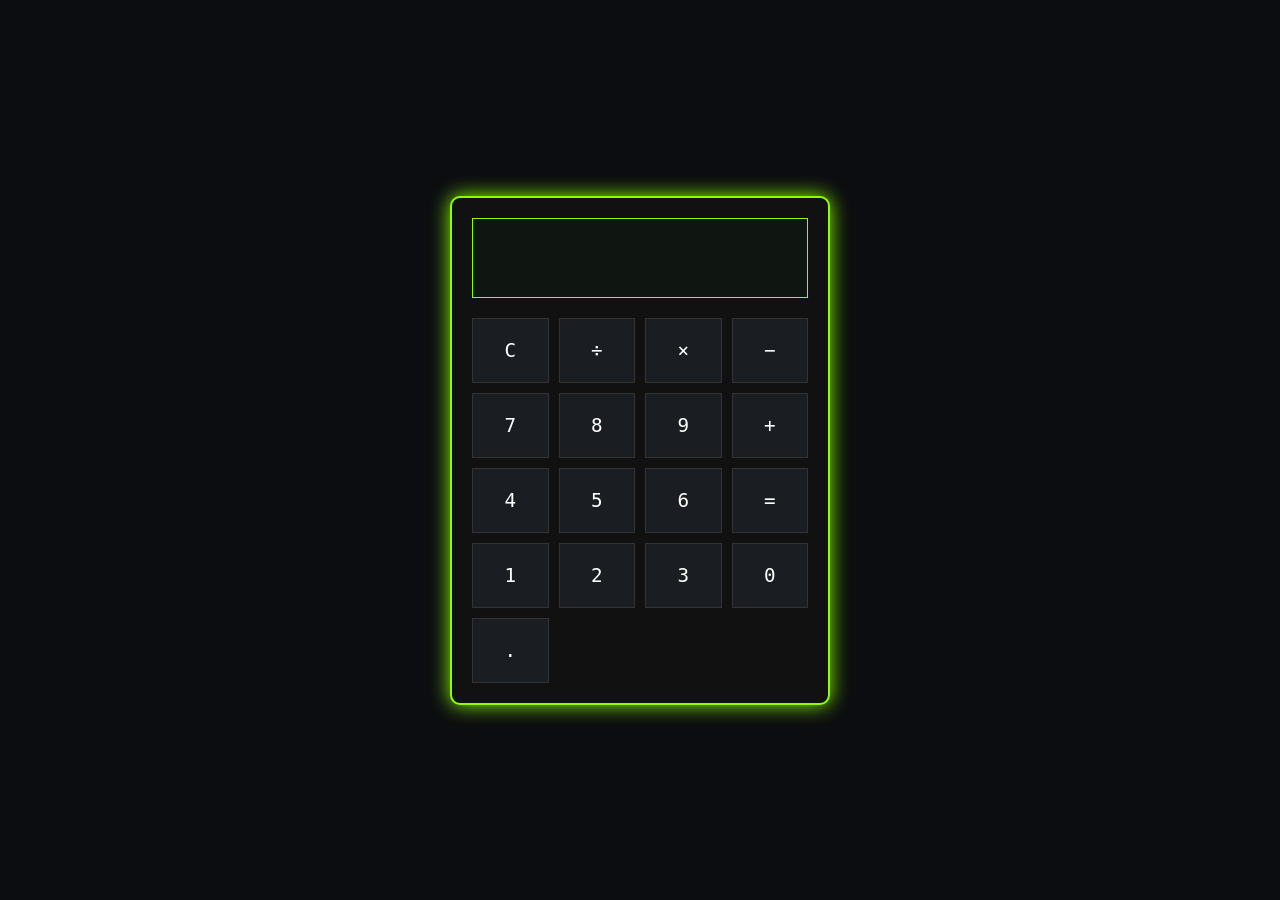
<file: calculatrice web/index_web.html>
<!DOCTYPE html>
<html lang="fr">
<head>
    <meta charset="UTF-8">
    <meta name="viewport" content="width=device-width, initial-scale=1.0">
    <title>Calculatrice</title>
    <link rel="stylesheet" href="style.css">
</head>
<body>

<div class="calculator">
    <input type="text" id="display" readonly>

    <div class="buttons">
        <button onclick="clearDisplay()">C</button>
        <button onclick="appendValue('/')">÷</button>
        <button onclick="appendValue('*')">×</button>
        <button onclick="appendValue('-')">−</button>

        <button onclick="appendValue('7')">7</button>
        <button onclick="appendValue('8')">8</button>
        <button onclick="appendValue('9')">9</button>
        <button onclick="appendValue('+')">+</button>

        <button onclick="appendValue('4')">4</button>
        <button onclick="appendValue('5')">5</button>
        <button onclick="appendValue('6')">6</button>
        <button onclick="calculate()" rowspan="2">=</button>

        <button onclick="appendValue('1')">1</button>
        <button onclick="appendValue('2')">2</button>
        <button onclick="appendValue('3')">3</button>

        <button onclick="appendValue('0')" class="zero">0</button>
        <button onclick="appendValue('.')">.</button>
    </div>
</div>

<script src="script.js"></script>

</body>
</html>
</file>
<file: calculatrice web/style.css>
*{
    margin:0;
    padding:0;
    box-sizing:border-box;
    font-family:Consolas, monospace;
}

body{
    min-height:100vh;
    display:flex;
    justify-content:center;
    align-items:center;
    background:#0b0d10;
}

.calculator{

    width:380px;

    padding:20px;

    background:#111;

    border:2px solid #8cff00;

    box-shadow:
    0 0 20px #8cff00;

    border-radius:10px;
}

#display{

    width:100%;
    height:80px;

    background:#0f1510;

    border:1px solid #8cff00;

    color:#8cff00;

    font-size:2rem;

    text-align:right;

    padding:15px;

    margin-bottom:20px;
}

.buttons{

    display:grid;

    grid-template-columns:
    repeat(4,1fr);

    gap:10px;
}

button{

    height:65px;

    border:none;

    background:#1a1d21;

    color:white;

    cursor:pointer;

    font-size:1.2rem;

    transition:.3s;

    border:1px solid #333;
}

button:hover{

    background:#8cff00;

    color:black;

    box-shadow:
    0 0 15px #8cff00;
}

.operator{

    color:#8cff00;
}

.equal{

    background:#8cff00;

    color:black;
}

.equal:hover{

    transform:scale(1.05);
}
</file>
